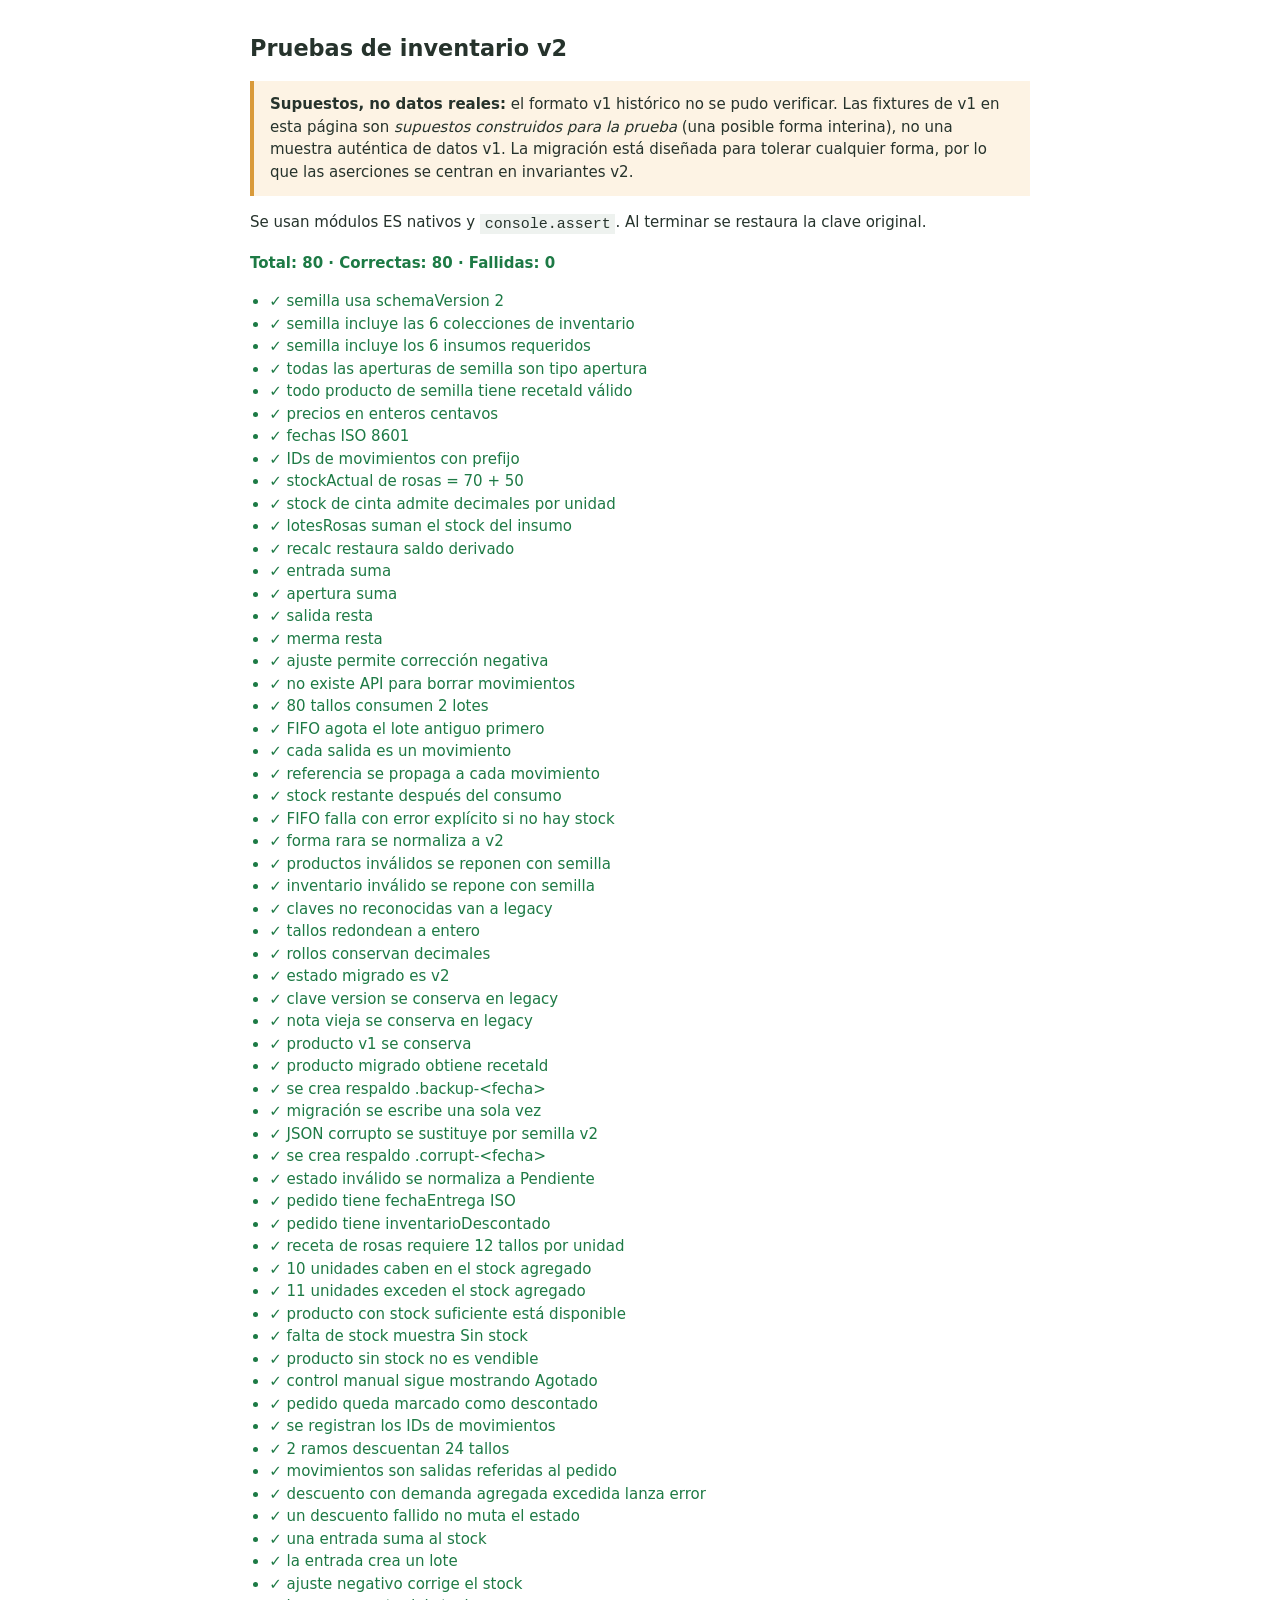
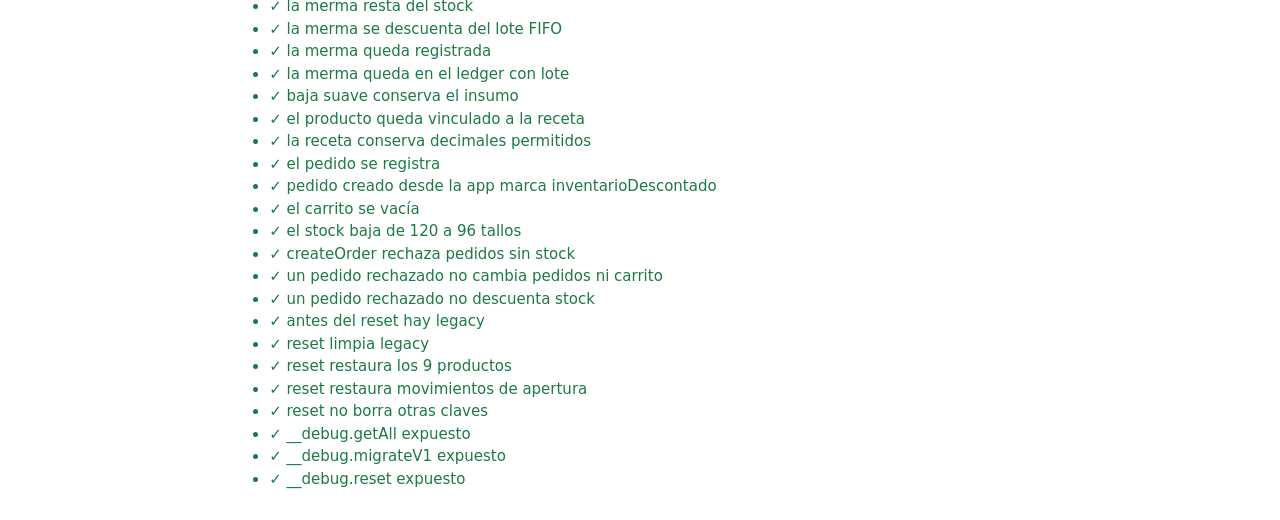
<file: tests.html>
<!doctype html>
<html lang="es">
<head>
  <meta charset="utf-8">
  <meta name="viewport" content="width=device-width, initial-scale=1">
  <title>Pruebas de inventario v2 · Flor del Nilo</title>
  <style>
    body { font: 15px/1.5 system-ui, sans-serif; margin: 2rem auto; max-width: 780px; padding: 0 1rem; color: #26332c; }
    h1 { font-size: 1.4rem; }
    .aviso { background: #fdf3e4; border-left: 4px solid #d99a3a; padding: .8rem 1rem; }
    ul { padding-left: 1.2rem; }
    .ok { color: #1d7a45; }
    .fail { color: #b3261e; font-weight: 700; }
    #resumen { font-weight: 700; margin: 1rem 0; }
    code { background: #eef2ef; padding: .1rem .3rem; }
  </style>
</head>
<body>
  <h1>Pruebas de inventario v2</h1>
  <p class="aviso">
    <strong>Supuestos, no datos reales:</strong> el formato v1 histórico no se pudo verificar.
    Las fixtures de v1 en esta página son <em>supuestos construidos para la prueba</em> (una
    posible forma interina), no una muestra auténtica de datos v1. La migración está diseñada
    para tolerar cualquier forma, por lo que las aserciones se centran en invariantes v2.
  </p>
  <p>Se usan módulos ES nativos y <code>console.assert</code>. Al terminar se restaura la clave original.</p>
  <div id="resumen">Ejecutando…</div>
  <ul id="detalle"></ul>

  <script type="module">
    import * as storage from './js/inventory/storage.js';
    import { CONFIG } from './js/config.js';
    import { createSeedState } from './js/inventory/seed.js';
    import { deltaMovimiento, recalcBalances, consumeFIFO } from './js/inventory/ledger.js';
    import {
      estadoProducto, productoDisponible, validarDisponibilidad, descontarPedido,
      registrarMovimientoEnDraft, guardarInsumoEnDraft, guardarRecetaEnDraft
    } from './js/inventory/operations.js';
    import { createOrder } from './js/orders.js';

    const KEY = CONFIG.storageKey;
    const CLAVE_OTRA = 'flor-del-nilo-prueba-otra-clave';
    const claveOriginal = localStorage.getItem(KEY);
    const clavesIniciales = new Set(Object.keys(localStorage));
    const resultados = [];

    function assert(condicion, mensaje) {
      const ok = !!condicion;
      console.assert(ok, mensaje);
      resultados.push({ ok, mensaje });
    }

    const claves = () => Object.keys(localStorage);
    const nombreInsumo = (estado, nombre) => estado.inventario.insumos.find((i) => i.nombre === nombre);

    async function prueba(nombre, fn) {
      try {
        await fn();
        console.assert(true, `Caso: ${nombre}`);
      } catch (error) {
        assert(false, `${nombre}: excepción inesperada → ${error && error.message ? error.message : error}`);
      }
    }

    async function ejecutar() {
      await prueba('semilla v2', () => {
        const estado = createSeedState();
        assert(estado.schemaVersion === 2, 'semilla usa schemaVersion 2');
        const colecciones = ['insumos', 'proveedores', 'movimientos', 'recetas', 'lotes', 'mermas'];
        assert(colecciones.every((c) => Array.isArray(estado.inventario[c])), 'semilla incluye las 6 colecciones de inventario');
        const esperados = ['Rosas nacionales', 'Claveles', 'Girasoles', 'Follaje verde', 'Papel kraft', 'Cinta de yute'];
        assert(esperados.every((nombre) => nombreInsumo(estado, nombre)), 'semilla incluye los 6 insumos requeridos');
        assert(estado.inventario.movimientos.every((m) => m.tipo === 'apertura'), 'todas las aperturas de semilla son tipo apertura');
        assert(estado.productos.length === 9 && estado.productos.every((p) =>
          typeof p.recetaId === 'string' && estado.inventario.recetas.some((r) => r.id === p.recetaId)
        ), 'todo producto de semilla tiene recetaId válido');
        assert(estado.productos.every((p) => Number.isInteger(p.precioCentavos)), 'precios en enteros centavos');
        assert(estado.inventario.movimientos.every((m) => /^\d{4}-\d{2}-\d{2}T/.test(m.fecha)), 'fechas ISO 8601');
        assert(estado.inventario.movimientos.every((m) => /^mov-/.test(m.id)), 'IDs de movimientos con prefijo');
      });

      await prueba('saldos derivados del ledger', () => {
        const estado = createSeedState();
        recalcBalances(estado);
        const rosas = nombreInsumo(estado, 'Rosas nacionales');
        const cinta = nombreInsumo(estado, 'Cinta de yute');
        assert(rosas.stockActual === 120, 'stockActual de rosas = 70 + 50');
        assert(cinta.stockActual === 12.5, 'stock de cinta admite decimales por unidad');
        const lotesRosas = estado.inventario.lotes.filter((l) => l.insumoId === rosas.id);
        assert(lotesRosas.reduce((s, l) => s + l.cantidadActual, 0) === 120, 'lotesRosas suman el stock del insumo');
        rosas.stockActual = 999;
        recalcBalances(estado);
        assert(rosas.stockActual === 120, 'recalc restaura saldo derivado');
      });

      await prueba('signos de movimientos y correcciones', () => {
        assert(deltaMovimiento({ tipo: 'entrada', cantidad: 5 }) === 5, 'entrada suma');
        assert(deltaMovimiento({ tipo: 'apertura', cantidad: 5 }) === 5, 'apertura suma');
        assert(deltaMovimiento({ tipo: 'salida', cantidad: 5 }) === -5, 'salida resta');
        assert(deltaMovimiento({ tipo: 'merma', cantidad: 2 }) === -2, 'merma resta');
        assert(deltaMovimiento({ tipo: 'ajuste', cantidad: -3 }) === -3, 'ajuste permite corrección negativa');
        assert(typeof storage.removeMovimiento === 'undefined' && typeof storage.deleteMovimiento === 'undefined', 'no existe API para borrar movimientos');
      });

      await prueba('FIFO: un movimiento por lote', () => {
        const estado = createSeedState();
        const rosas = nombreInsumo(estado, 'Rosas nacionales');
        const creados = consumeFIFO(estado, rosas.id, 80, { tipo: 'pedido', id: 'ped-prueba' });
        assert(creados.length === 2, '80 tallos consumen 2 lotes');
        assert(creados[0].cantidad === 70 && creados[1].cantidad === 10, 'FIFO agota el lote antiguo primero');
        assert(creados.every((m) => m.tipo === 'salida'), 'cada salida es un movimiento');
        assert(creados.every((m) => m.referencia.id === 'ped-prueba'), 'referencia se propaga a cada movimiento');
        assert(rosas.stockActual === 40, 'stock restante después del consumo');
        let error = null;
        try { consumeFIFO(estado, rosas.id, 999, { tipo: 'pedido', id: 'ped-falla' }); } catch (e) { error = e; }
        assert(!!error && /Stock insuficiente/.test(error.message), 'FIFO falla con error explícito si no hay stock');
      });

      await prueba('normalización tolerante de formas desconocidas', () => {
        const estado = storage.normalizeState({
          productos: 'no es arreglo',
          carrito: null,
          pedidos: {},
          clientes: 42,
          disponibilidad: [],
          inventario: 'forma rara',
          claveViejaNoReconocida: 'se conserva',
          legacy: { yaEstaba: true }
        });
        assert(estado.schemaVersion === 2, 'forma rara se normaliza a v2');
        assert(estado.productos.length === 9, 'productos inválidos se reponen con semilla');
        assert(estado.inventario.insumos.length === 6, 'inventario inválido se repone con semilla');
        assert(estado.legacy.claveViejaNoReconocida === 'se conserva' && estado.legacy.yaEstaba === true, 'claves no reconocidas van a legacy');
      });

      await prueba('decimales solo donde la unidad lo permite', () => {
        const base = {
          inventario: {
            proveedores: [], recetas: [], lotes: [], mermas: [],
            insumos: [{ id: 'ins-prueba', nombre: 'Tallos', unidad: 'tallos', permiteDecimales: false }],
            movimientos: [{ tipo: 'entrada', insumoId: 'ins-prueba', cantidad: 3.7, fecha: '2026-01-01T00:00:00.000Z' }]
          },
          productos: []
        };
        const entero = storage.normalizeState(base);
        assert(entero.inventario.movimientos[0].cantidad === 4, 'tallos redondean a entero');
        const baseDecimal = JSON.parse(JSON.stringify(base));
        baseDecimal.inventario.insumos[0].permiteDecimales = true;
        baseDecimal.inventario.insumos[0].unidad = 'rollos';
        baseDecimal.inventario.movimientos[0].cantidad = 2.75;
        const decimal = storage.normalizeState(baseDecimal);
        assert(decimal.inventario.movimientos[0].cantidad === 2.75, 'rollos conservan decimales');
      });

      // FIXTURE SUPUESTA: un posible v1 interino. No es un dato v1 real verificado.
      const v1Supuesto = {
        version: 'demo-v1-interino',
        productos: [{ id: 'prod-viejo', nombre: 'Ramo viejo', precioCentavos: 9900 }],
        carrito: [],
        pedidos: [],
        clientes: [],
        disponibilidad: {},
        notaViejaNoReconocida: 'supuesto de prueba'
      };

      await prueba('migración de fixture v1 supuesta', async () => {
        await storage.migrateV1(v1Supuesto);
        const migrado = await storage.getAll();
        assert(migrado.schemaVersion === 2, 'estado migrado es v2');
        assert(migrado.legacy.version === 'demo-v1-interino', 'clave version se conserva en legacy');
        assert(migrado.legacy.notaViejaNoReconocida === 'supuesto de prueba', 'nota vieja se conserva en legacy');
        assert(migrado.productos[0].precioCentavos === 9900, 'producto v1 se conserva');
        assert(typeof migrado.productos[0].recetaId === 'string', 'producto migrado obtiene recetaId');
        assert(claves().some((c) => c.startsWith(`${KEY}.backup-`)), 'se crea respaldo .backup-<fecha>');
        const antes = claves().filter((c) => c.startsWith(`${KEY}.backup-`)).length;
        await storage.getAll();
        await storage.getAll();
        assert(claves().filter((c) => c.startsWith(`${KEY}.backup-`)).length === antes, 'migración se escribe una sola vez');
      });

      await prueba('JSON corrupto', async () => {
        const estado = await storage.migrateV1('{ json roto');
        assert(estado.schemaVersion === 2, 'JSON corrupto se sustituye por semilla v2');
        assert(claves().some((c) => c.startsWith(`${KEY}.corrupt-`)), 'se crea respaldo .corrupt-<fecha>');
      });

      await prueba('pedidos v2', () => {
        const estado = storage.normalizeState({
          pedidos: [{ id: 'ped-prueba', totalCentavos: 1000, estado: ' EstadoNoValido ' }]
        });
        assert(estado.pedidos[0].estado === 'Pendiente', 'estado inválido se normaliza a Pendiente');
        assert(/^\d{4}-\d{2}-\d{2}/.test(estado.pedidos[0].fechaEntrega), 'pedido tiene fechaEntrega ISO');
        assert(estado.pedidos[0].inventarioDescontado === false, 'pedido tiene inventarioDescontado');
      });

      await prueba('Fase 3: demanda agregada y disponibilidad automática', () => {
        const estado = createSeedState();
        const producto = estado.productos.find((p) => p.id === 'prod-ramo-rosas-clasicas');
        const reqs = estado.productos.length ? estado.inventario.recetas.find((r) => r.productoId === producto.id).items : [];
        const rosa = nombreInsumo(estado, 'Rosas nacionales');
        assert(reqs.some((r) => r.insumoId === rosa.id && r.cantidad === 12), 'receta de rosas requiere 12 tallos por unidad');
        assert(validarDisponibilidad(estado, [{ productId: producto.id, cantidad: 10 }]).ok, '10 unidades caben en el stock agregado');
        const exceso = validarDisponibilidad(estado, [{ productId: producto.id, cantidad: 11 }]);
        assert(!exceso.ok && exceso.faltantes.some((texto) => /Rosas nacionales/.test(texto)), '11 unidades exceden el stock agregado');
        assert(estadoProducto(estado, producto).disponible, 'producto con stock suficiente está disponible');

        const sinStock = createSeedState();
        const papel = nombreInsumo(sinStock, 'Papel kraft');
        consumeFIFO(sinStock, papel.id, papel.stockActual, { tipo: 'pedido', id: 'ped-agotar' });
        const tarjeta = sinStock.productos.find((p) => p.id === 'prod-tarjeta-personalizada');
        assert(estadoProducto(sinStock, tarjeta).etiqueta === 'Sin stock', 'falta de stock muestra Sin stock');
        assert(!productoDisponible(sinStock, tarjeta), 'producto sin stock no es vendible');

        const manual = createSeedState();
        const otro = manual.productos.find((p) => p.id === 'prod-ramo-claveles');
        manual.disponibilidad[otro.id] = false;
        assert(estadoProducto(manual, otro).etiqueta === 'Agotado', 'control manual sigue mostrando Agotado');
      });

      await prueba('Fase 3: desconta FIFO y marca inventarioDescontado', () => {
        const estado = createSeedState();
        const rosas = nombreInsumo(estado, 'Rosas nacionales');
        const antes = rosas.stockActual;
        const pedido = {
          id: 'ped-fase3',
          fechaCreacion: new Date().toISOString(),
          items: [{ productId: 'prod-ramo-rosas-clasicas', cantidad: 2 }]
        };
        const movimientos = descontarPedido(estado, pedido);
        assert(pedido.inventarioDescontado === true, 'pedido queda marcado como descontado');
        assert(Array.isArray(pedido.inventarioMovimientos) && pedido.inventarioMovimientos.length === movimientos.length, 'se registran los IDs de movimientos');
        assert(rosas.stockActual === antes - 24, '2 ramos descuentan 24 tallos');
        assert(movimientos.every((m) => m.tipo === 'salida' && m.referencia.id === 'ped-fase3'), 'movimientos son salidas referidas al pedido');

        const fallido = createSeedState();
        const snapshot = JSON.stringify(fallido);
        let error = null;
        try {
          descontarPedido(fallido, {
            id: 'ped-falla-fase3',
            items: [{ productId: 'prod-ramo-rosas-clasicas', cantidad: 11 }]
          });
        } catch (e) { error = e; }
        assert(!!error && /Stock insuficiente/.test(error.message), 'descuento con demanda agregada excedida lanza error');
        assert(JSON.stringify(fallido) === snapshot, 'un descuento fallido no muta el estado');
      });

      await prueba('Fase 3: entradas, ajustes, mermas y baja suave', () => {
        const estado = createSeedState();
        const rosas = nombreInsumo(estado, 'Rosas nacionales');
        const claveles = nombreInsumo(estado, 'Claveles');
        const papel = nombreInsumo(estado, 'Papel kraft');
        const antesRosas = rosas.stockActual;
        const antesClaveles = claveles.stockActual;
        const antesPapel = papel.stockActual;
        const lotePapel = estado.inventario.lotes.find((l) => l.insumoId === papel.id);
        const cantidadLotePapel = lotePapel.cantidadActual;
        const lotesAntes = estado.inventario.lotes.length;
        const mermasAntes = estado.inventario.mermas.length;

        const entrada = registrarMovimientoEnDraft(estado, { tipo: 'entrada', insumoId: rosas.id, cantidad: 10, costoUnitarioCentavos: 400, motivo: 'compra' });
        assert(rosas.stockActual === antesRosas + 10, 'una entrada suma al stock');
        assert(estado.inventario.lotes.length === lotesAntes + 1 && entrada.loteId, 'la entrada crea un lote');
        registrarMovimientoEnDraft(estado, { tipo: 'ajuste', insumoId: claveles.id, cantidad: -5, motivo: 'conteo' });
        assert(claveles.stockActual === antesClaveles - 5, 'ajuste negativo corrige el stock');
        registrarMovimientoEnDraft(estado, { tipo: 'merma', insumoId: papel.id, cantidad: 2, motivo: 'humedad' });
        assert(papel.stockActual === antesPapel - 2, 'la merma resta del stock');
        assert(lotePapel.cantidadActual === cantidadLotePapel - 2, 'la merma se descuenta del lote FIFO');
        assert(estado.inventario.mermas.length === mermasAntes + 1, 'la merma queda registrada');
        assert(estado.inventario.movimientos.some((m) => m.tipo === 'merma' && m.loteId === lotePapel.id), 'la merma queda en el ledger con lote');

        guardarInsumoEnDraft(estado, { ...claveles, activo: false }, claveles.id);
        assert(claveles.activo === false && estado.inventario.insumos.includes(claveles), 'baja suave conserva el insumo');
      });

      await prueba('Fase 3: guardar receta asigna recetaId al producto', () => {
        const estado = createSeedState();
        const papel = nombreInsumo(estado, 'Papel kraft');
        const cinta = nombreInsumo(estado, 'Cinta de yute');
        const producto = estado.productos.find((p) => p.id === 'prod-tarjeta-personalizada');
        const receta = guardarRecetaEnDraft(estado, {
          productoId: producto.id,
          nombre: 'Tarjeta con cinta',
          items: { [papel.id]: 1, [cinta.id]: 0.25 },
          activo: true
        });
        assert(producto.recetaId === receta.id, 'el producto queda vinculado a la receta');
        assert(receta.items.length === 2 && receta.items.some((i) => i.insumoId === cinta.id && i.cantidad === 0.25), 'la receta conserva decimales permitidos');
      });

      await prueba('Fase 3: createOrder descuenta stock desde la app', async () => {
        await storage.reset();
        await storage.update((draft) => {
          draft.carrito = [{
            id: 'item-fase3', productId: 'prod-ramo-rosas-clasicas', nombre: 'Ramo de rosas clásicas',
            imagen: '', precioCentavos: 25000, cantidad: 2, opciones: {}, dedicatoria: ''
          }];
        });
        const pedido = await createOrder({ nombre: 'Prueba', telefono: '4000000', direccion: 'Cochabamba', fechaEntrega: '2026-12-01' });
        const estado = await storage.getAll();
        const rosas = nombreInsumo(estado, 'Rosas nacionales');
        assert(estado.pedidos[0].id === pedido.id, 'el pedido se registra');
        assert(estado.pedidos[0].inventarioDescontado === true, 'pedido creado desde la app marca inventarioDescontado');
        assert(estado.carrito.length === 0, 'el carrito se vacía');
        assert(rosas.stockActual === 96, 'el stock baja de 120 a 96 tallos');

        await storage.update((draft) => {
          draft.carrito = [{
            id: 'item-falla', productId: 'prod-ramo-rosas-clasicas', nombre: 'Ramo de rosas clásicas',
            imagen: '', precioCentavos: 25000, cantidad: 20, opciones: {}, dedicatoria: ''
          }];
        });
        const antes = await storage.getAll();
        let error = null;
        try { await createOrder({ nombre: 'Prueba', telefono: '4000000', direccion: 'Cochabamba', fechaEntrega: '2026-12-01' }); }
        catch (e) { error = e; }
        const despues = await storage.getAll();
        assert(!!error && /Stock insuficiente/.test(error.message), 'createOrder rechaza pedidos sin stock');
        assert(despues.pedidos.length === antes.pedidos.length && despues.carrito.length === 1, 'un pedido rechazado no cambia pedidos ni carrito');
        assert(nombreInsumo(despues, 'Rosas nacionales').stockActual === 96, 'un pedido rechazado no descuenta stock');
      });

      await prueba('reset restaura semilla y limpia legacy', async () => {
        localStorage.setItem(CLAVE_OTRA, 'no borrar');
        await storage.migrateV1({ ...v1Supuesto, otraVieja: 1 });
        const antes = await storage.getAll();
        assert(Object.keys(antes.legacy).length > 0, 'antes del reset hay legacy');
        await storage.reset();
        const despues = await storage.getAll();
        assert(Object.keys(despues.legacy).length === 0, 'reset limpia legacy');
        assert(despues.productos.length === 9, 'reset restaura los 9 productos');
        assert(despues.inventario.movimientos.every((m) => m.tipo === 'apertura'), 'reset restaura movimientos de apertura');
        assert(localStorage.getItem(CLAVE_OTRA) === 'no borrar', 'reset no borra otras claves');
      });

      await prueba('window.__debug', () => {
        assert(typeof window.__debug?.getAll === 'function', '__debug.getAll expuesto');
        assert(typeof window.__debug?.migrateV1 === 'function', '__debug.migrateV1 expuesto');
        assert(typeof window.__debug?.reset === 'function', '__debug.reset expuesto');
      });
    }

    try {
      await ejecutar();
    } finally {
      for (const clave of claves()) {
        if (clavesIniciales.has(clave)) continue;
        if (clave === CLAVE_OTRA || clave.startsWith(`${KEY}.backup-`) || clave.startsWith(`${KEY}.corrupt-`)) {
          localStorage.removeItem(clave);
        }
      }
      if (claveOriginal == null) localStorage.removeItem(KEY);
      else localStorage.setItem(KEY, claveOriginal);
    }

    const fallidos = resultados.filter((r) => !r.ok);
    const resumen = document.getElementById('resumen');
    const detalle = document.getElementById('detalle');
    resumen.textContent = `Total: ${resultados.length} · Correctas: ${resultados.length - fallidos.length} · Fallidas: ${fallidos.length}`;
    resumen.className = fallidos.length ? 'fail' : 'ok';
    for (const resultado of resultados) {
      const li = document.createElement('li');
      li.textContent = `${resultado.ok ? '✓' : '✗'} ${resultado.mensaje}`;
      li.className = resultado.ok ? 'ok' : 'fail';
      detalle.appendChild(li);
    }
    window.__testResults = { total: resultados.length, pasadas: resultados.length - fallidos.length, fallidas: fallidos.length, detalles: resultados };
  </script>
</body>
</html>
</file>
